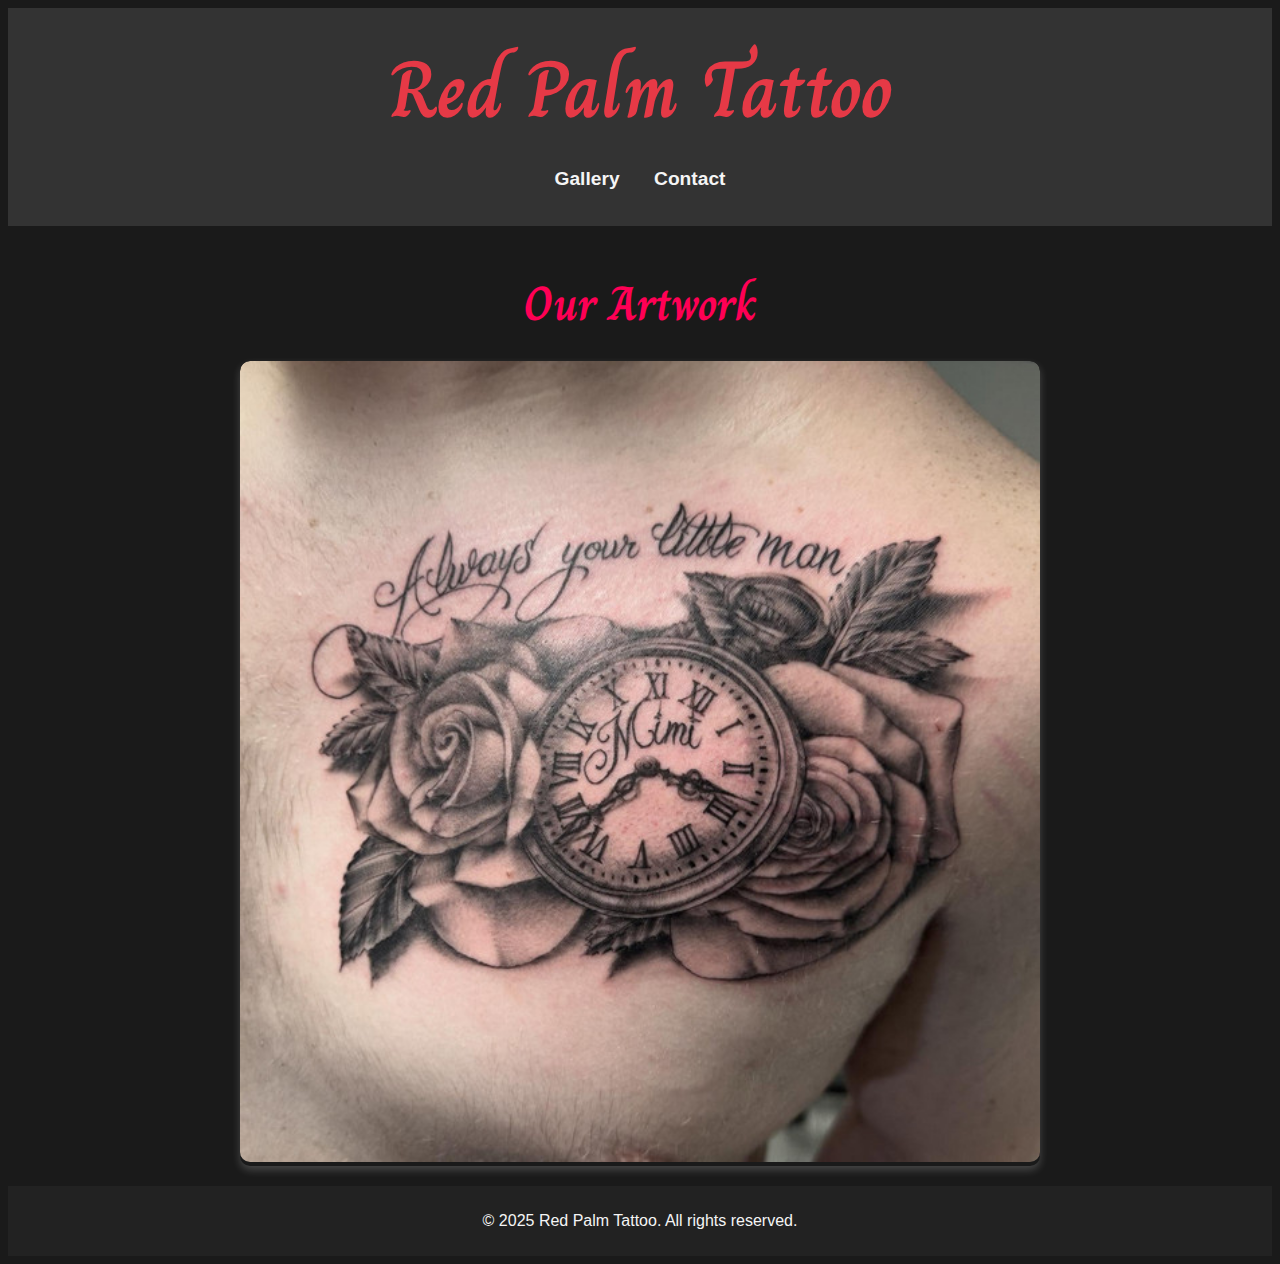
<file: index.html>
<!DOCTYPE html>
<html lang="en">
<head>
    <meta charset="UTF-8">
    <meta name="viewport" content="width=device-width, initial-scale=1.0">
    <meta name="description" content="Professional tattoo services with a gallery of our best work. Book an appointment online.">
    <meta name="keywords" content="tattoo, body art, ink, professional tattoo, tattoo booking">
    <meta name="author" content="Red Palm Tattoo">
    <title>Red Palm Tattoo</title>
    <link rel="stylesheet" href="styles.css">
    <link rel="preconnect" href="https://fonts.googleapis.com">
    <link rel="preconnect" href="https://fonts.gstatic.com" crossorigin>
    <link href="https://fonts.googleapis.com/css2?family=Charm:wght@400;700&display=swap" rel="stylesheet">
    <script>
        document.addEventListener("DOMContentLoaded", function() {
            let slideIndex = 0;
            const slideshowContainer = document.querySelector(".slideshow-container");
            const maxPic = 3;
            
            for (let i = 1; i <= maxPic; i++) { // Assuming a max of 10 images
                let div = document.createElement("div");
                div.className = "slide fade";
                let img = document.createElement("img");
                img.src = `images/${i}.jpg`;
                img.style.width = "100%";
                img.alt = `Tattoo design ${i}`;
                div.appendChild(img);
                slideshowContainer.appendChild(div);
            }

            function showSlides() {
                const changeMilliseconds = 5000 // Change image every 5 seconds
                let slides = document.getElementsByClassName("slide");
                for (let i = 0; i < slides.length; i++) {
                    slides[i].style.display = "none";
                }
                slideIndex++;
                if (slideIndex > slides.length) { slideIndex = 1; }
                slides[slideIndex - 1].style.display = "block";
                setTimeout(showSlides, changeMilliseconds); 
            }
            showSlides();
        });
    </script>
</head>
<body>
    <header>
        <h1>Red Palm Tattoo</h1>
        <nav>
            <ul>
                <li><a href="index.html"><b>Gallery</b></a></li>
                <li><a href="contact.html"><b>Contact</b></a></li>
            </ul>
        </nav>
    </header>
    
    <main>
        <section id="gallery">
            <h2>Our Artwork</h2>
            <div class="slideshow-container"></div>
        </section>
    </main>
    
    <footer>
        <p>&copy; 2025 Red Palm Tattoo. All rights reserved.</p>
    </footer>
</body>
</html>
</file>
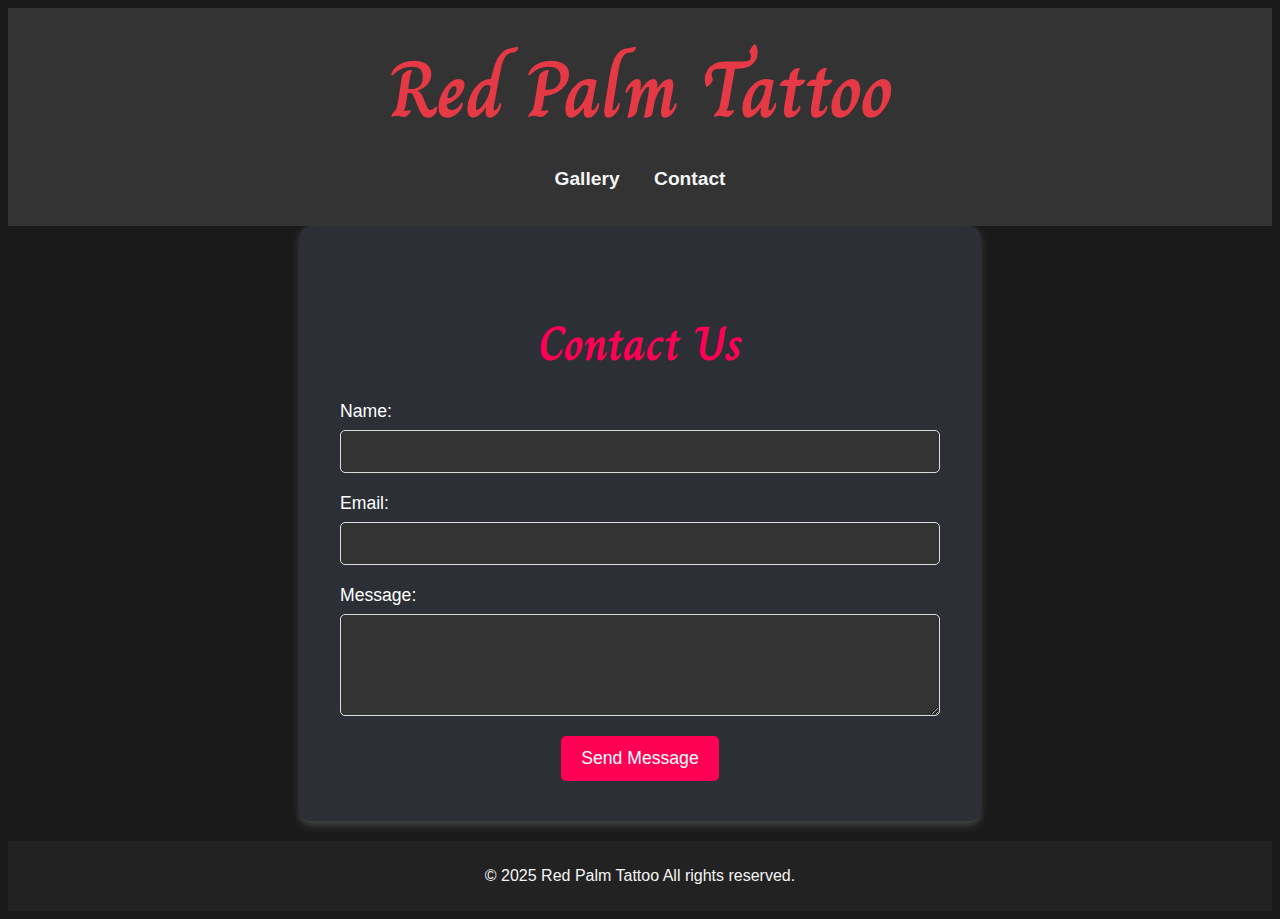
<file: contact.html>
<!DOCTYPE html>
<html lang="en">
<head>
    <meta charset="UTF-8">
    <meta name="viewport" content="width=device-width, initial-scale=1.0">
    <meta name="description" content="Contact us to book your tattoo appointment or ask any questions.">
    <meta name="keywords" content="tattoo, booking, contact, ink, body art">
    <meta name="author" content="Your Tattoo Studio">
    <title>Contact Us - Your Tattoo Studio</title>
    <link rel="stylesheet" href="styles.css">
    <link rel="preconnect" href="https://fonts.googleapis.com">
    <link rel="preconnect" href="https://fonts.gstatic.com" crossorigin>
    <link href="https://fonts.googleapis.com/css2?family=Charm:wght@400;700&display=swap" rel="stylesheet">
</head>
<body>
    <header>
        <h1>Red Palm Tattoo</h1>
        <nav>
            <ul>
                <li><a href="index.html"><b>Gallery</b></a></li>
                <li><a href="contact.html"><b>Contact</b></a></li>
            </ul>
        </nav>
    </header>
    <main>
        <section id="contact">
            <h2>Contact Us</h2>
            <form action="#" method="post">
                <div class="form-group">
                    <label for="name">Name:</label>
                    <input type="text" id="name" name="name" required>
                </div>
    
                <div class="form-group">
                    <label for="email">Email:</label>
                    <input type="email" id="email" name="email" required>
                </div>
    
                <div class="form-group">
                    <label for="message">Message:</label>
                    <textarea id="message" name="message" rows="5" required></textarea>
                </div>
    
                <button type="submit">Send Message</button>
            </form>
        </section>
    </main>
    <footer>
        <p>&copy; 2025 Red Palm Tattoo All rights reserved.</p>
    </footer>
</body>
</html>
</file>
<file: styles.css>
body {
    font-family: Arial, sans-serif;
    background-color: #1a1a1a;
    color: #f5f5f5;
    text-align: center;
}
header {
    background: #333;
    padding: 20px;
}
h1 {
    margin: 0;
    font-size: 5em;
    color: #e63946;
    font-family: 'Charm', cursive;
}
nav ul {
    list-style: none;
    padding: 0;
}
nav ul li {
    display: inline;
    margin: 0 15px;
}
nav ul li a {
    color: #f5f5f5;
    text-decoration: none;
    font-size: 1.2em;
}
.slideshow-container {
    max-width: 800px;
    position: relative;
    margin: auto;
    border-radius: 10px;
    overflow: hidden;
    box-shadow: 0px 4px 8px rgba(255, 255, 255, 0.2);
}
.slide img {
    width: 100%;
    border-radius: 10px;
}
footer {
    margin-top: 20px;
    padding: 10px;
    background: #222;
}

/* Contact Section Styles */
#contact {
    background: #2c2f36;
    padding: 40px;
    color: #f5f5f5;
    border-radius: 10px;
    box-shadow: 0px 4px 8px rgba(255, 255, 255, 0.2);
    width: 100%;
    max-width: 600px;
    margin: 0 auto;
    text-align: center;
}

h2 {
    font-size: 3em;
    margin-bottom: 20px;
    font-family: 'Charm', cursive;
    color: #ff0055;
}

.form-group {
    margin-bottom: 20px;
    text-align: left;
    display: flex;
    flex-direction: column;
}

label {
    font-size: 1.1em;
    margin-bottom: 8px;
    color: #fff;
}

input, textarea {
    padding: 10px;
    border-radius: 5px;
    border: 1px solid #ddd;
    background-color: #333;
    color: #f5f5f5;
    font-size: 1.1em;
    width: 100%;
    box-sizing: border-box;
    transition: border 0.3s ease;
}

input:focus, textarea:focus {
    border: 1px solid #ff0055;
    outline: none;
}

button {
    background-color: #ff0055;
    color: white;
    padding: 12px 20px;
    border: none;
    border-radius: 5px;
    cursor: pointer;
    font-size: 1.1em;
    transition: background-color 0.3s;
}

button:hover {
    background-color: #d40044;
}
</file>
